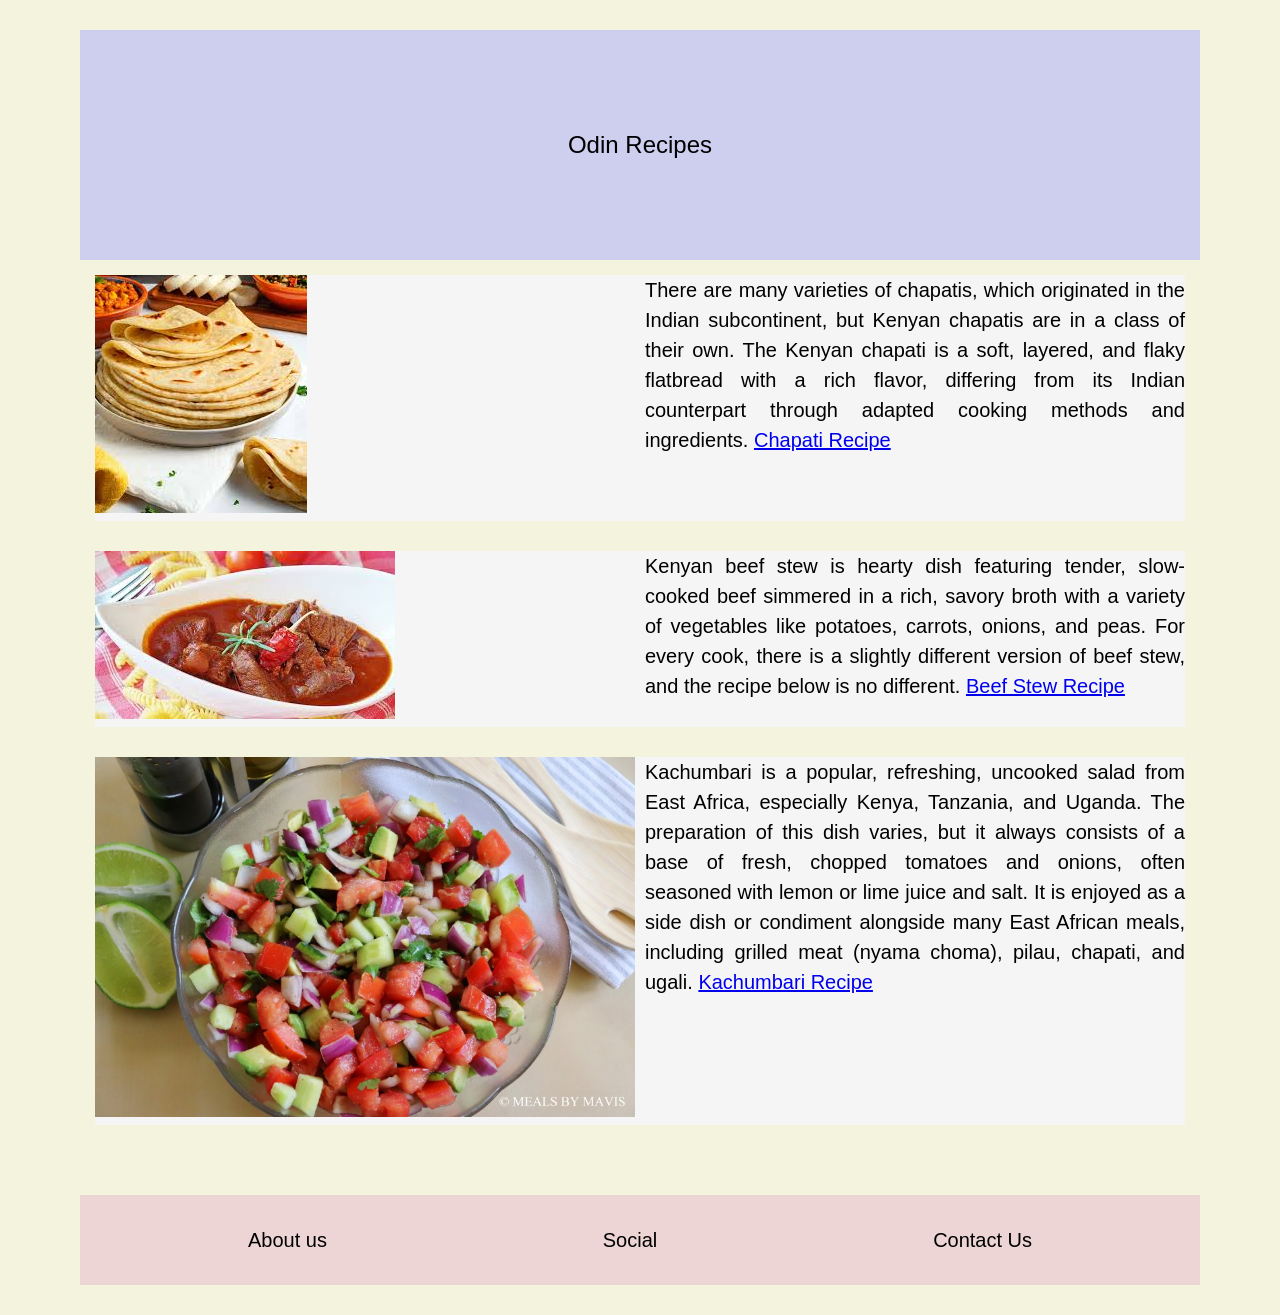
<file: index.html>
<!DOCTYPE html>
<html lang="en">
    <head>
        <meta charset="UTF-8">
        <title>Odin Recipes</title>
        <link rel="stylesheet" href="css/style.css">
    </head>
    <body class="container index">
        <div class="header"> Odin Recipes</div>

        <div class="chapati">
            <div class="image"><img class="responsive" src="images/chapati-2.jpeg" alt="golden brown chapatis stacked on a plate over a white background"></div>
            <div class="intro">There are many varieties of chapatis, which originated in the Indian subcontinent, but Kenyan chapatis are in a class of their own. The Kenyan chapati is  a soft, layered, and flaky flatbread with a rich flavor, differing from its Indian counterpart through adapted cooking methods and ingredients. <a href="recipes/chapati.html" target="_blank" rel="noreferrer" class="recipe-link">Chapati Recipe</a></div>
        </div>

        <div class="beef">
            <div class="image"><img class="responsive" src="images/beef-stew.jpeg" alt="Beef stew in a white serving bowl"></div>
            <div class="intro">Kenyan beef stew is hearty dish featuring tender, slow-cooked beef simmered in a rich, savory broth with a variety of vegetables like potatoes, carrots, onions, and peas. For every cook, there is a slightly different version of beef stew, and the recipe below is no different. <a href="recipes/beef-stew.html" target="_blank" rel="noreferrer" class="recipe-link">Beef Stew Recipe</a></div>
        </div>

        <div class="kachumbari">
            <div class="image"><img class="responsive" src="images/kachumbari.jpg" alt="Kachumbari salad in a glass bowl"></div>
            <div class="intro">Kachumbari is a popular, refreshing, uncooked salad from East Africa, especially Kenya, Tanzania, and Uganda. The preparation of this dish varies, but it always consists of a base of fresh, chopped tomatoes and onions, often seasoned with lemon or lime juice and salt. It is enjoyed as a side dish or condiment alongside many East African meals, including grilled meat (nyama choma), pilau, chapati, and ugali. <a href="recipes/kachumbari.html" target="_blank" rel="noreferrer" class="recipe-link">Kachumbari Recipe</a></div>
        </div>

        <div class="footer">
            <div class="about">About us</div>
            <div class="social">Social</div>
            <div class="contact">Contact Us</div>
        </div>

    </body>
</html>
</file>
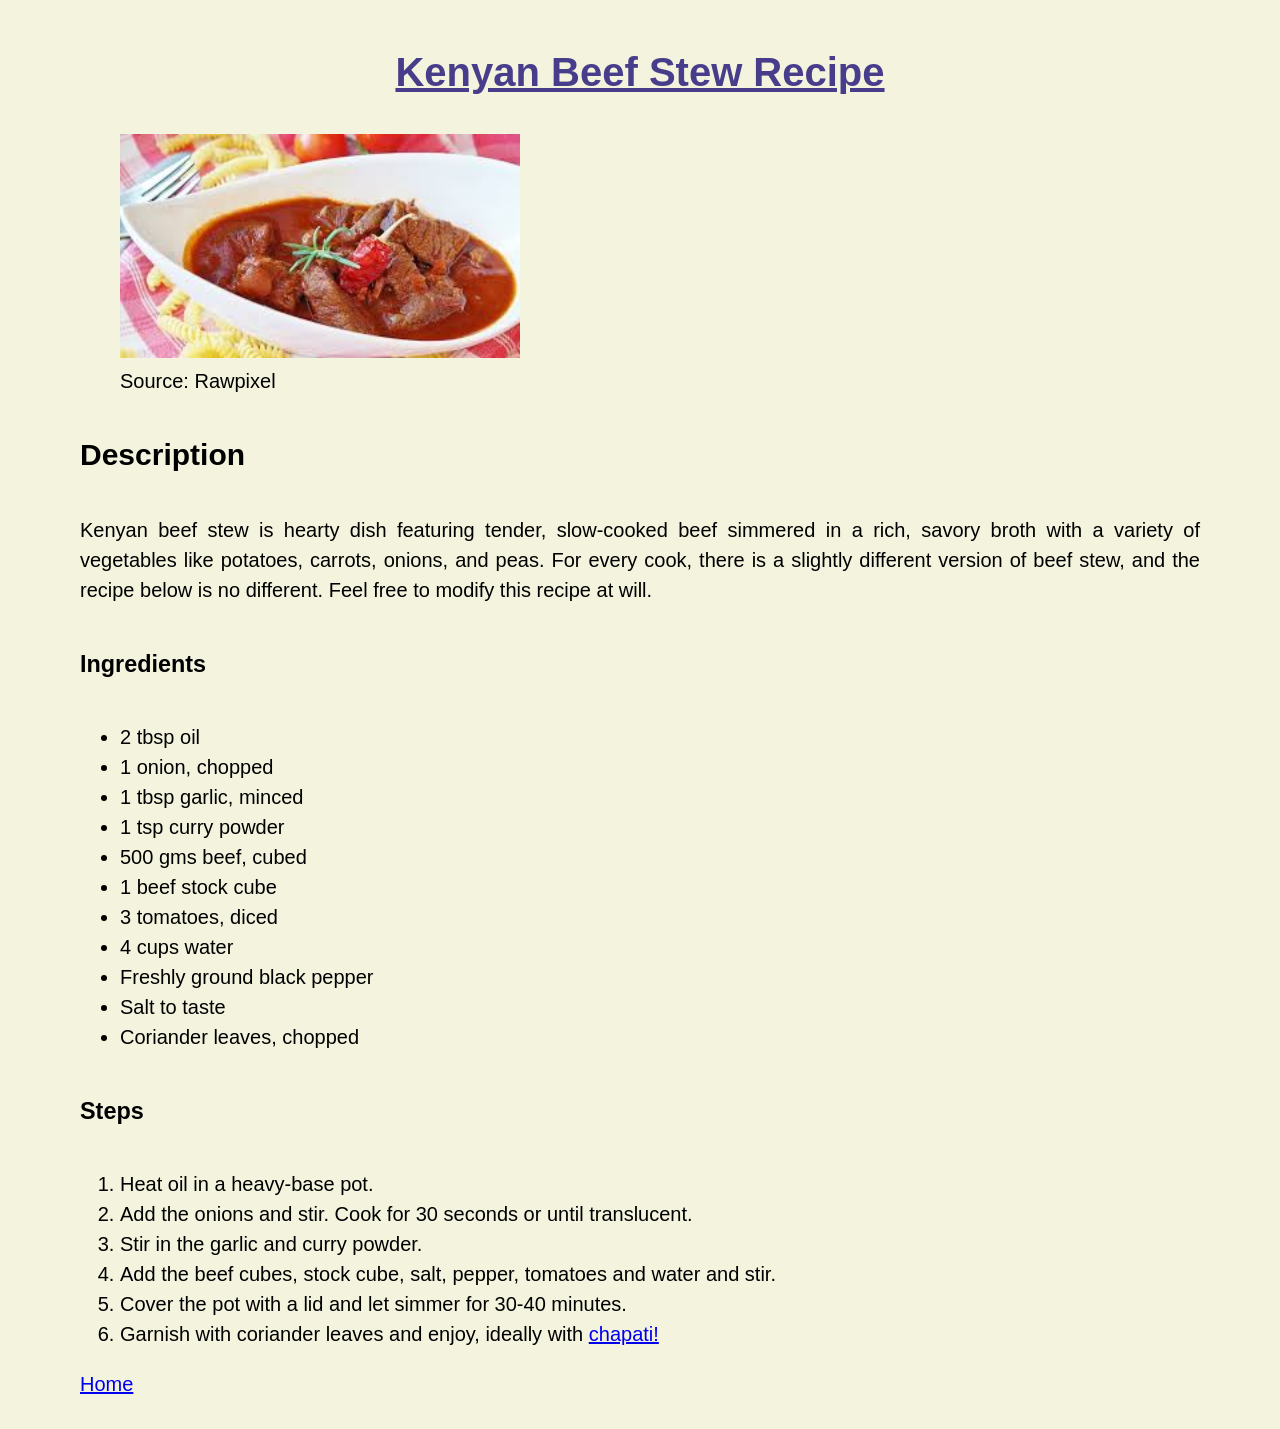
<file: recipes/beef-stew.html>
<!DOCTYPE html>
<html lang="en">
    <head>
        <meta charset="UTF-8">
        <title>Beef Stew - How To Make Delicious Kenyan Beef Stew</title>
        <link rel="stylesheet" href="../css/style.css">
    </head>
    <body class="container">
        <h1 class="title">Kenyan Beef Stew Recipe</h1>
        <figure>
            <img src="../images/beef-stew.jpeg" alt="Beef stew in a white serving bowl" width="400" height="auto" class="responsive">
            <figcaption>Source: Rawpixel</figcaption>
        </figure>
        <h2>Description</h2>
        <p>Kenyan beef stew is hearty dish featuring tender, slow-cooked beef simmered in a rich, savory broth with a variety of vegetables like potatoes, carrots, onions, and peas. For every cook, there is a slightly different version of beef stew, and the recipe below is no different. Feel free to modify this recipe at will.</p>
        <h3>Ingredients</h3>
        <ul>
            <li>2 tbsp oil</li>
            <li>1 onion, chopped</li>
            <li>1 tbsp garlic, minced</li>
            <li>1 tsp curry powder</li>
            <li>500 gms beef, cubed</li>
            <li>1 beef stock cube</li>
            <li>3 tomatoes, diced</li>
            <li>4 cups water</li>
            <li>Freshly ground black pepper</li>
            <li>Salt to taste</li>
            <li>Coriander leaves, chopped</li>
        </ul>
        <h3>Steps</h3>
        <ol>
            <li>Heat oil in a heavy-base pot.</li>
            <li>Add the onions and stir. Cook for 30 seconds or until translucent.</li>
            <li>Stir in the garlic and curry powder.</li>
            <li>Add the beef cubes, stock cube, salt, pepper, tomatoes and water and stir.</li>
            <li>Cover the pot with a lid and let simmer for 30-40 minutes.</li>
            <li>Garnish with coriander leaves and enjoy, ideally with <a href="chapati.html">chapati!</a> </li>
        </ol>
        <a href="../index.html" target="_blank" rel="noreferrer">Home</a>
    </body>
</html>
</file>
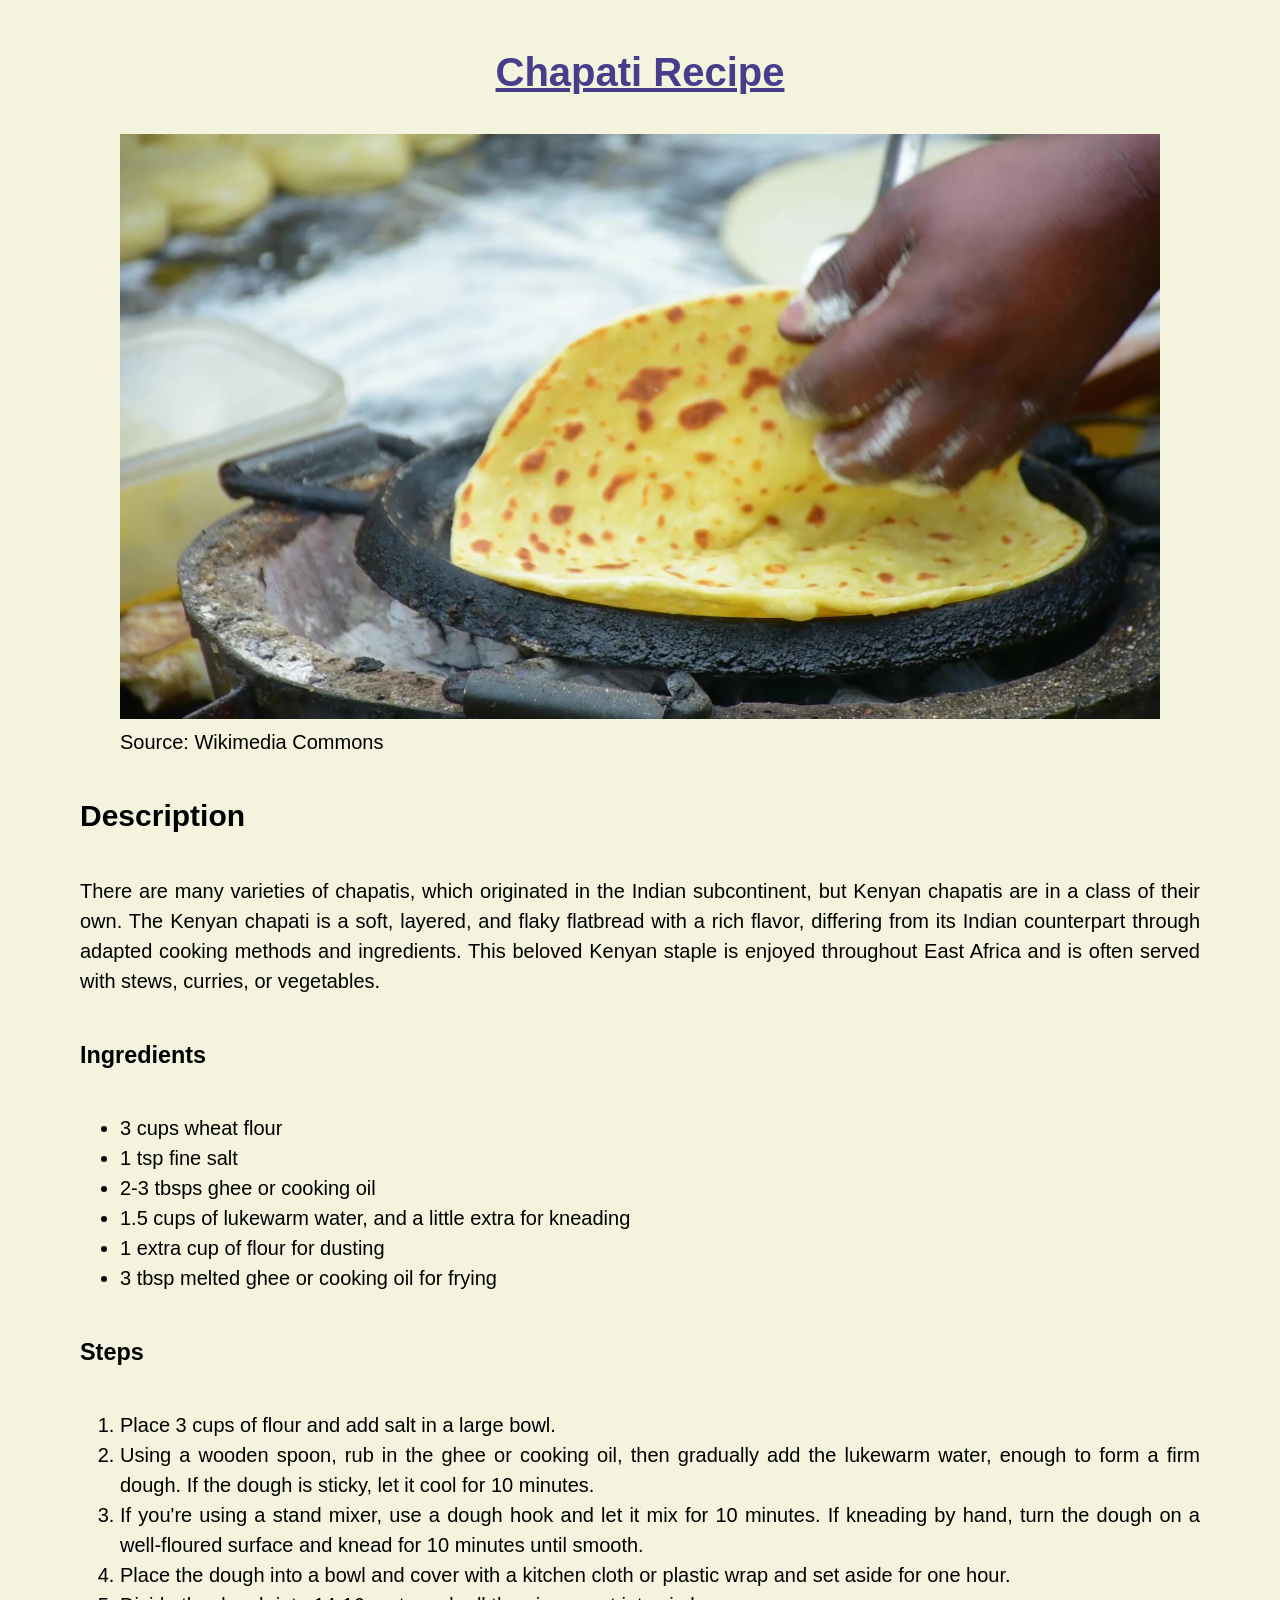
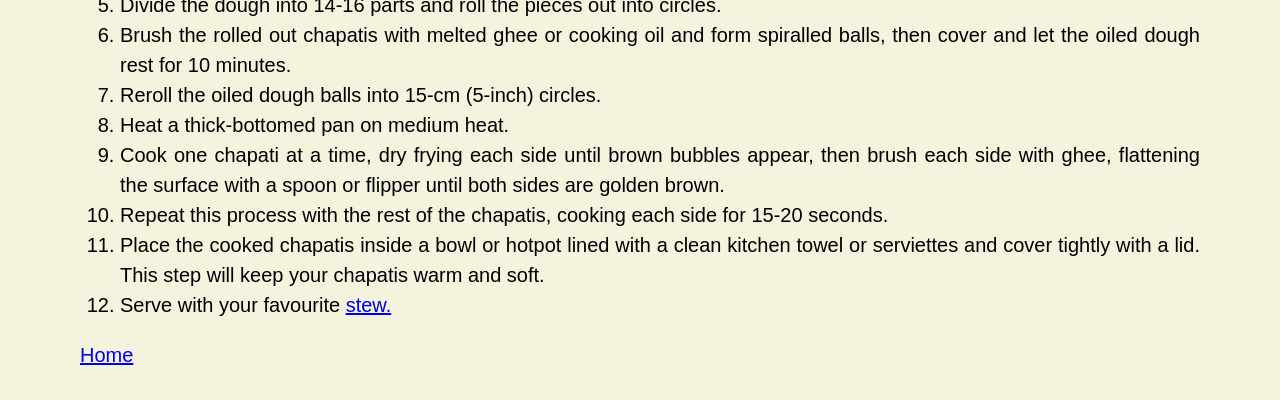
<file: recipes/chapati.html>
<!DOCTYPE html>
<html lang="en">
    <head>
        <meta charset="UTF-8">
        <title>Chapati - How to Make Soft, Fluffy Chapatis</title>
        <link rel="stylesheet" href="../css/style.css">
    </head>
    <body class="container">
        <h1 class="title">Chapati Recipe</h1>
        <figure>
            <img src="../images/chapati.jpg" alt="Cooking a chapati using a traditional flat pan in Kenya" width="auto" height="680" class="responsive">
            <figcaption>Source: Wikimedia Commons</figcaption>
        </figure>
        <h2>Description</h2>
        <p>There are many varieties of chapatis, which originated in the Indian subcontinent, but Kenyan chapatis are in a class of their own. The Kenyan chapati is  a soft, layered, and flaky flatbread with a rich flavor, differing from its Indian counterpart through adapted cooking methods and ingredients. This beloved Kenyan staple is enjoyed throughout East Africa and is often served with stews, curries, or vegetables.</p>
        <h3>Ingredients</h3>
        <ul>
            <li>3 cups wheat flour</li>
            <li>1 tsp fine salt</li>
            <li>2-3 tbsps ghee or cooking oil</li>
            <li>1.5 cups of lukewarm water, and a little extra for kneading</li>
            <li>1 extra cup of flour for dusting</li>
            <li>3 tbsp melted ghee or cooking oil for frying</li>
        </ul>
        <h3>Steps</h3>
        <ol>
            <li>Place 3 cups of flour and add salt in a large bowl.</li>
            <li>Using a wooden spoon, rub in the ghee or cooking oil, then gradually add the lukewarm water, enough to form a firm dough. If the dough is sticky, let it cool for 10 minutes.</li>
            <li>If you're using a stand mixer, use a dough hook and let it mix for 10 minutes. If kneading by hand, turn the dough on a well-floured surface and knead for 10 minutes until smooth.</li>
            <li>Place the dough into a bowl and cover with a kitchen cloth or plastic wrap and set aside for one hour.</li>
            <li>Divide the dough into 14-16 parts and roll the pieces out into circles.</li>
            <li>Brush the rolled out chapatis with melted ghee or cooking oil and form spiralled balls, then cover and let the oiled dough rest for 10 minutes.</li>
            <li>Reroll the oiled dough balls into 15-cm (5-inch) circles.</li>
            <li>Heat a thick-bottomed pan on medium heat.</li>
            <li>Cook one chapati at a time, dry frying each side until brown bubbles appear, then brush each side with ghee, flattening the surface with a spoon or flipper until both sides are golden brown.</li>
            <li>Repeat this process with the rest of the chapatis, cooking each side for 15-20 seconds.</li>
            <li>Place the cooked chapatis inside a bowl or hotpot lined with a clean kitchen towel or serviettes and cover tightly with a lid. This step will keep your chapatis warm and soft.</li>
            <li>Serve with your favourite <a href="beef-stew.html">stew.</a></li>
        </ol>
        <a href="../index.html" target="_blank" rel="noreferrer">Home</a>
    </body>
</html>
</file>
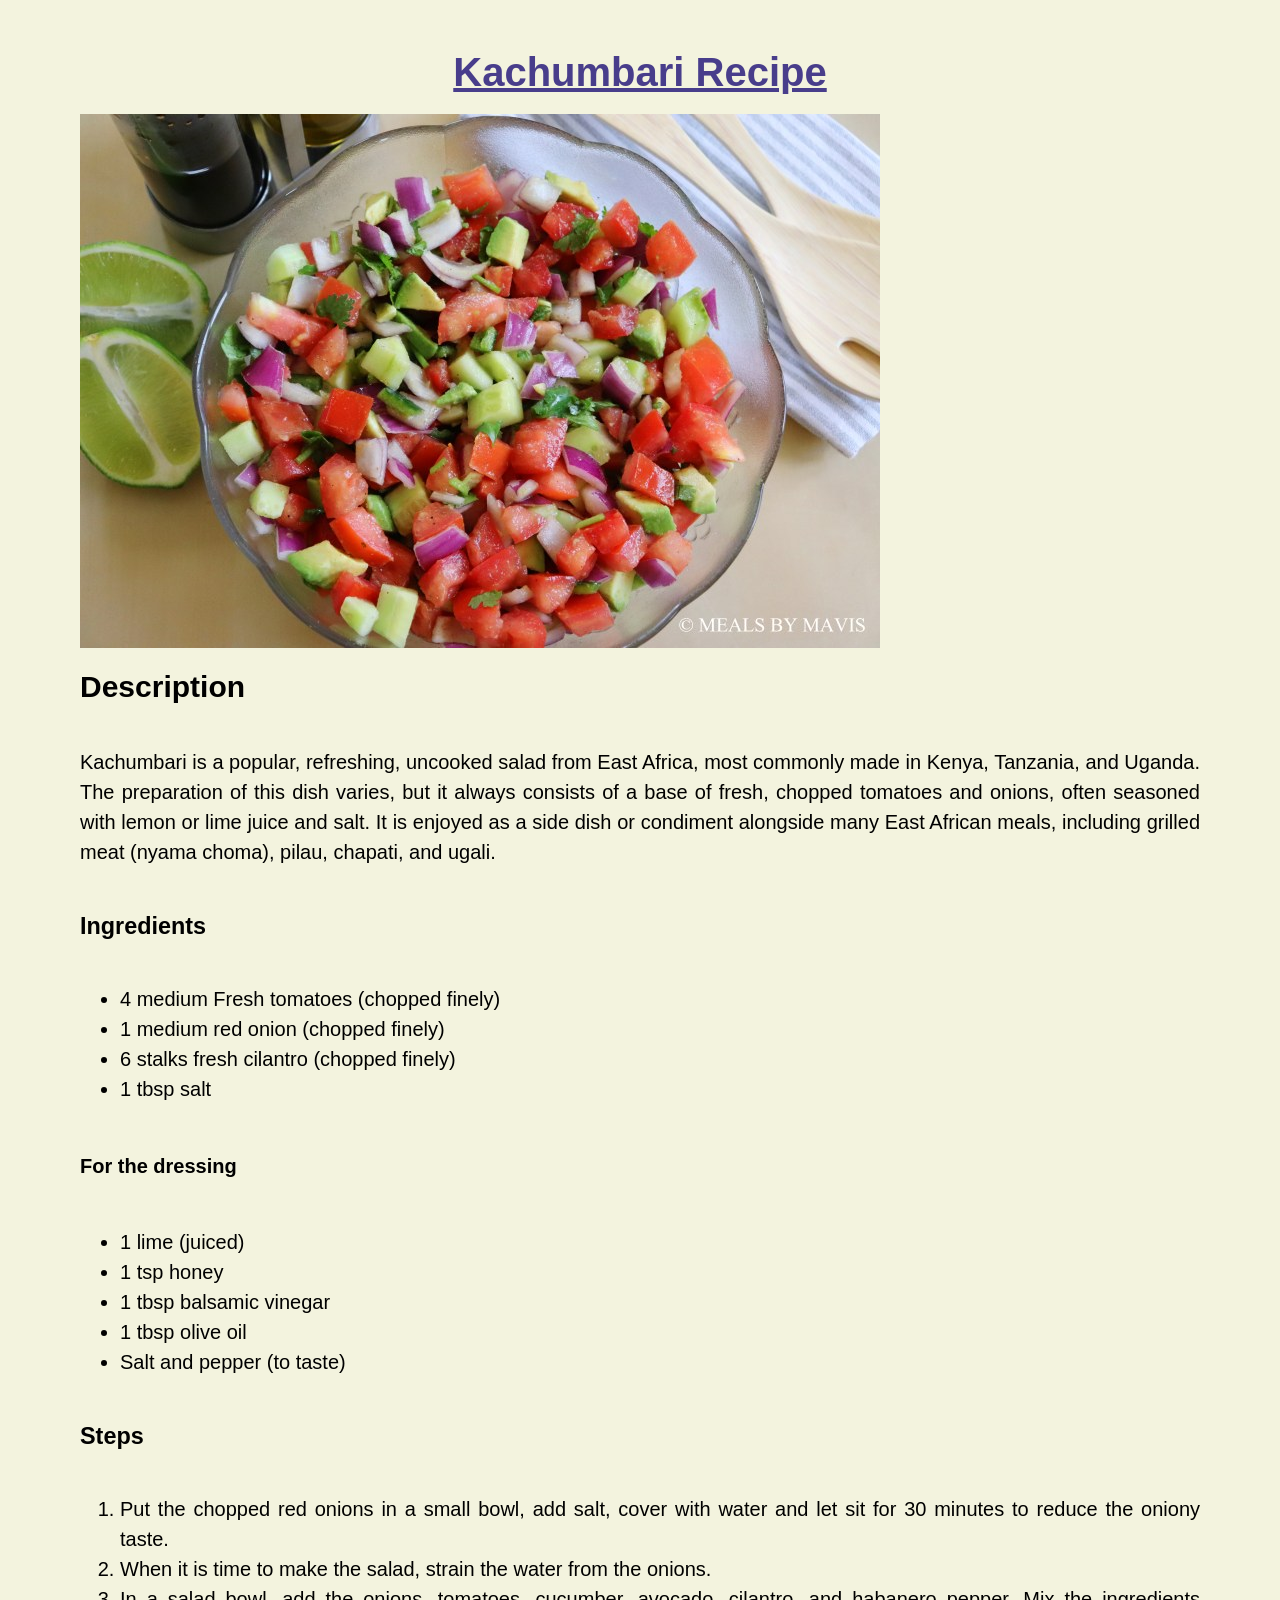
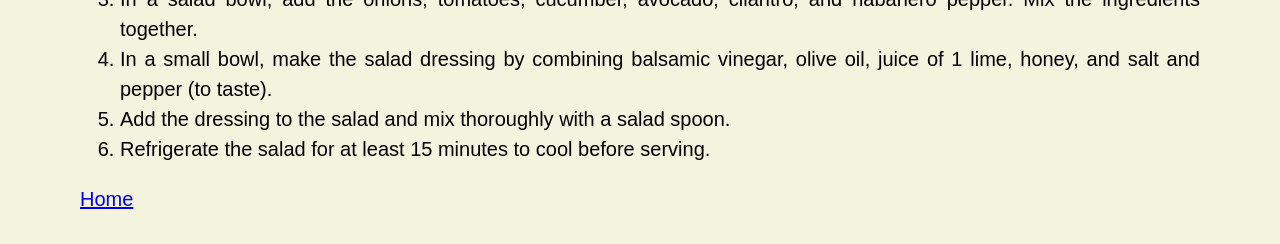
<file: recipes/kachumbari.html>
<!DOCTYPE html>
<html lang="en">
    <head>
        <meta charset="UTF-8">
        <title>Kachumbari - How to Make Kachumbari</title>
        <link rel="stylesheet" href="../css/style.css">
    </head>
    <body class="container">
        <h1 class="title">Kachumbari Recipe</h1>
        <img src="../images/kachumbari.jpg" alt="Kachumbari salad in a glass bowl" width="800" height="534" class="responsive">
        <h2>Description</h2>
        <p>Kachumbari is a popular, refreshing, uncooked salad from East Africa, most commonly made in Kenya, Tanzania, and Uganda. The preparation of this dish varies, but it always consists of a base of fresh, chopped tomatoes and onions, often seasoned with lemon or lime juice and salt. It is enjoyed as a side dish or condiment alongside many East African meals, including grilled meat (nyama choma), pilau, chapati, and ugali.</p>
        <h3>Ingredients</h3>
        <ul>
            <li>4 medium Fresh tomatoes (chopped finely)</li>
            <li>1 medium red onion (chopped finely)</li>
            <li>6 stalks fresh cilantro (chopped finely)</li>
            <li>1 tbsp salt</li>
        </ul>
        <h4>For the dressing </h4>
        <ul>
            <li>1 lime (juiced)</li>
            <li>1 tsp honey</li>
            <li>1 tbsp balsamic vinegar</li>
            <li>1 tbsp olive oil</li>
            <li>Salt and pepper (to taste)</li>
        </ul>
        <h3>Steps</h3>
        <ol>
            <li>Put the chopped red onions in a small bowl, add salt, cover with water and let sit for 30 minutes to reduce the oniony taste.</li>
            <li>When it is time to make the salad, strain the water from the onions.</li>
            <li>In a salad bowl, add the onions, tomatoes, cucumber, avocado, cilantro, and habanero pepper. Mix the ingredients together.</li>
            <li>In a small bowl, make the salad dressing by combining balsamic vinegar, olive oil, juice of 1 lime, honey, and salt and pepper (to taste).</li>
            <li>Add the dressing to the salad and mix thoroughly with a salad spoon.</li>
            <li>Refrigerate the salad for at least 15 minutes to cool before serving.</li>
        </ol>
        <a href="../index.html" target="_blank" rel="noreferrer">Home</a>
    </body>
</html>
</file>
<file: css/style.css>
html {
    box-sizing: border-box;
    
}

*,
*::before,
*::after {
    box-sizing: inherit;
    /* border: 1px solid red; */
}

.title {
    color: darkslateblue;
    text-align: center;
    text-decoration: underline;
}

.container {
    background-color: rgb(243, 243, 222);
    color: black;
    font-size: 20px;
    font-family: Arial, Verdana, Geneva, Tahoma, sans-serif;
    line-height: 30px;
    text-align: justify;
    padding: 30px;
    margin: 0 50px;
    display: flex;
    flex-direction: column;
}

.responsive {
    max-width: 100%;
    height: auto;
}

.header {
    background-color: #ceceee;
    display: flex;
    justify-content: center;
    padding: 100px;
    font-size: larger;
}


.chapati,
.beef,
.kachumbari {
    background-color: whitesmoke;
    display: flex;
    margin: 15px;
    justify-content: space-around;
    gap: 10px;
}

.image,
.intro,
.recipe-link {
    flex: 1;
}

.image {
    flex: 1 1 0;
}

.footer {
    display: flex;
    flex-direction: row;
    justify-content: space-around;
    padding: 30px;
    margin-top: 55px;
    background-color: rgb(238, 213, 213);
}
</file>
